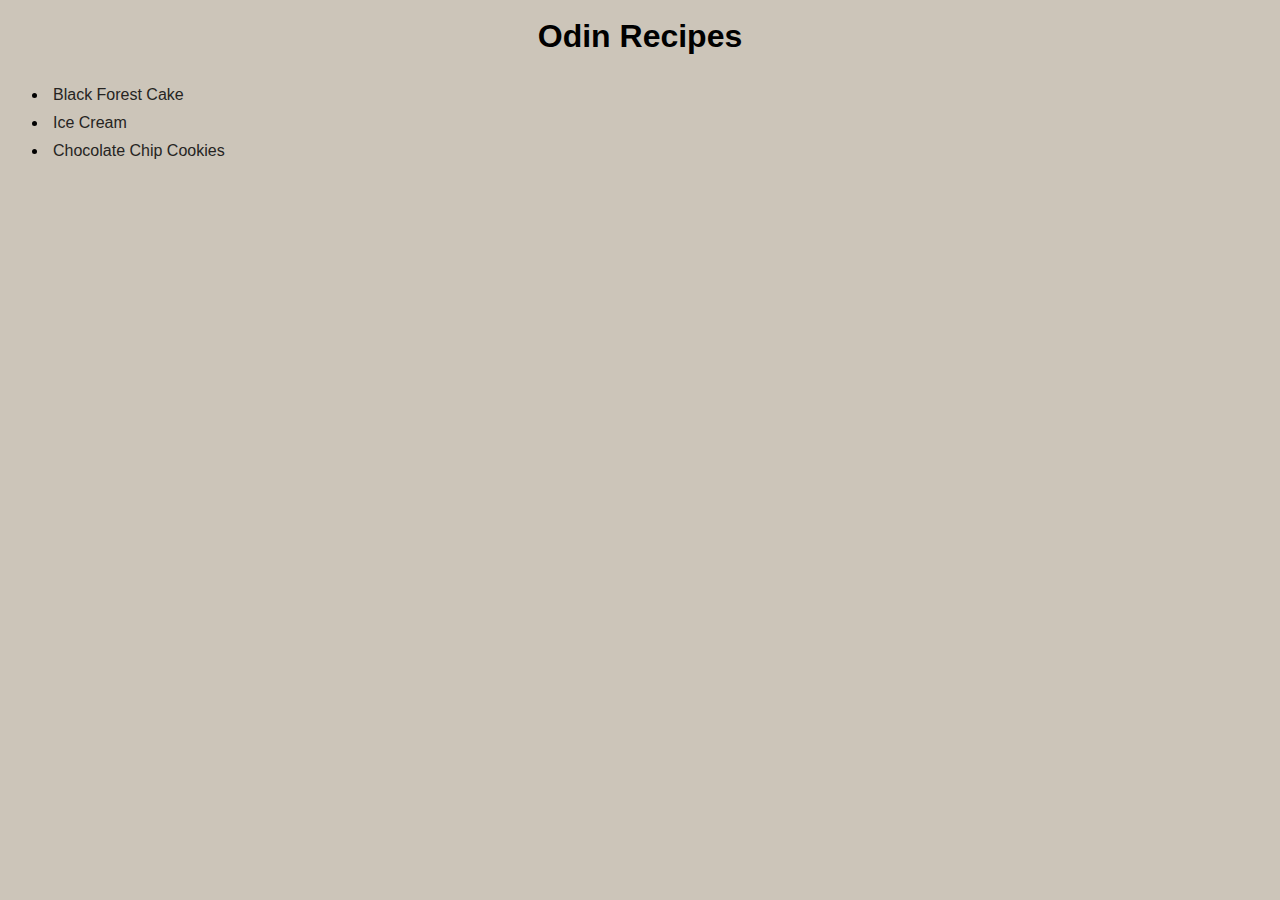
<file: index.html>
<!DOCTYPE html>
<html lang="en">
<head>
    <meta charset="UTF-8">
    <meta name="viewport" content="width=\, initial-scale=1.0">
    <title>Recipes</title>
    <link rel="stylesheet" href="./styles/styles.css">
</head>
<body>
    <h1>Odin Recipes</h1>
    <ul>
        <li><a href="./recipes/cake.html">Black Forest Cake</a></li>
        <li><a href="./recipes/icecream.html">Ice Cream</a></li>
        <li><a href="./recipes/cookie.html">Chocolate Chip Cookies</a></li>
    </ul>
</body>
</html>
</file>
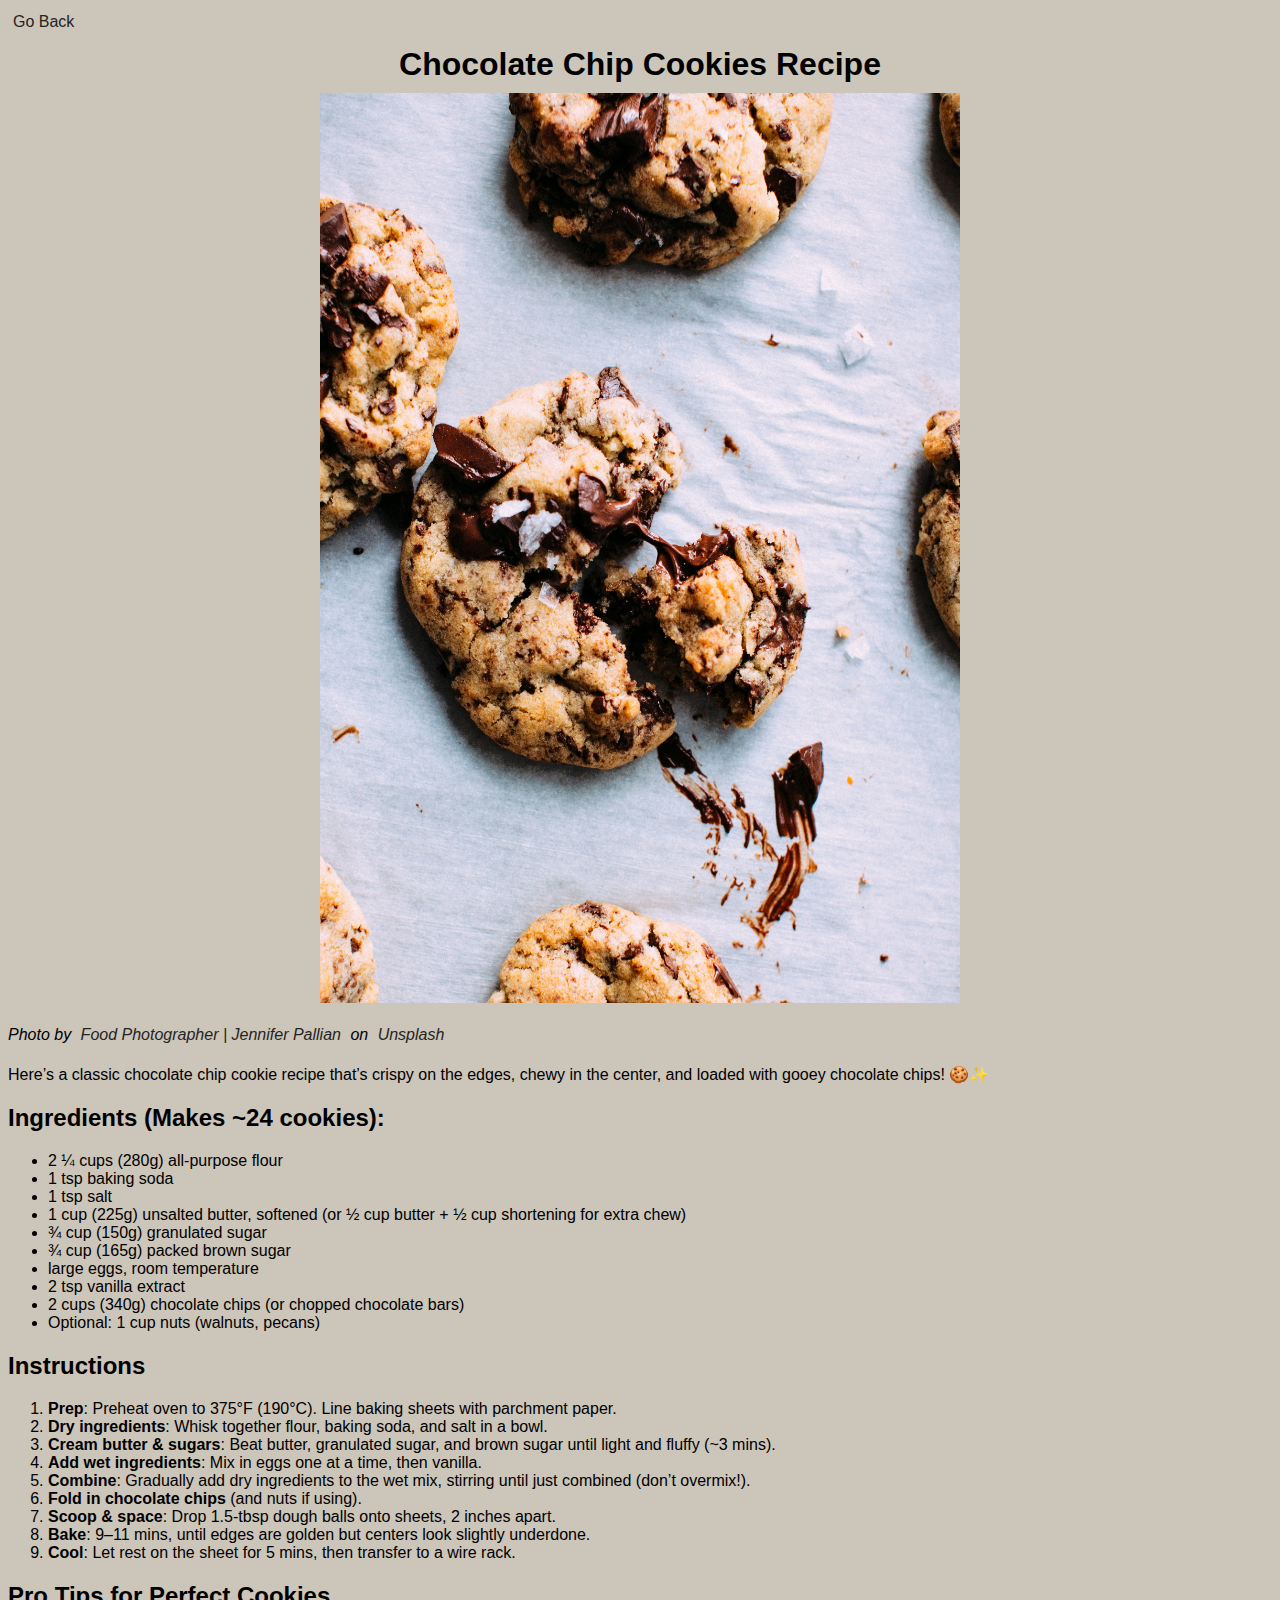
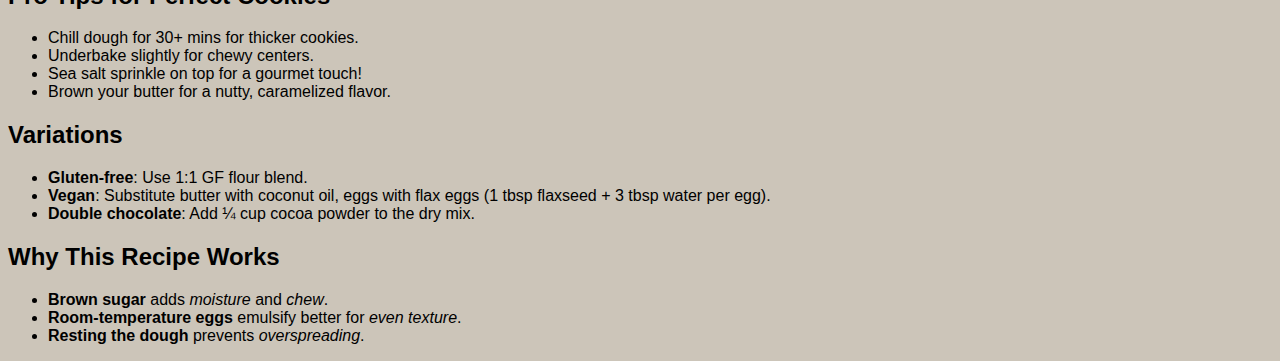
<file: recipes/cookie.html>
<!DOCTYPE html>
<html lang="en">
<head>
    <meta charset="UTF-8">
    <meta name="viewport" content="width=device-width, initial-scale=1.0">
    <link rel="stylesheet" href="../styles/styles.css">
    <title>Chocolate Chip Cookies</title>
</head>
<body>
    <a href="../index.html">Go Back</a>
    <h1>Chocolate Chip Cookies Recipe</h1>

    <img src="../images/cookie.jpg" width="640" height="910" alt="An image of chocolate chip cookies"> <br>

    <cite>
        Photo by <a href="https://unsplash.com/@foodess?utm_content=creditCopyText&utm_medium=referral&utm_source=unsplash" target="_blank" rel="noopener noreferrer">Food Photographer | Jennifer Pallian</a> on <a href="https://unsplash.com/photos/close-up-photo-of-baked-cookies-OfdDiqx8Cz8?utm_content=creditCopyText&utm_medium=referral&utm_source=unsplash" target="_blank" rel="noopener noreferrer">Unsplash</a>
    </cite> <br>

    <p>Here’s a classic chocolate chip cookie recipe that’s crispy on the edges, chewy in the center, and loaded with gooey chocolate chips! 🍪✨</p>

    <h2>Ingredients (Makes ~24 cookies):</h2>
    <ul>
        <li>2 ¼ cups (280g) all-purpose flour</li>
        <li>1 tsp baking soda</li>
        <li>1 tsp salt</li>
        <li>1 cup (225g) unsalted butter, softened (or ½ cup butter + ½ cup shortening for extra chew)</li>
        <li>¾ cup (150g) granulated sugar</li>
        <li>¾ cup (165g) packed brown sugar</li>
        <li>large eggs, room temperature</li>
        <li>2 tsp vanilla extract</li>
        <li>2 cups (340g) chocolate chips (or chopped chocolate bars)</li>
        <li>Optional: 1 cup nuts (walnuts, pecans)</li>
    </ul>

    <h2>Instructions</h2>
    <ol>
        <li><strong>Prep</strong>: Preheat oven to 375°F (190°C). Line baking sheets with parchment paper.</li>
        <li><strong>Dry ingredients</strong>: Whisk together flour, baking soda, and salt in a bowl.</li>
        <li><strong>Cream butter & sugars</strong>: Beat butter, granulated sugar, and brown sugar until light and fluffy (~3 mins).</li>
        <li><strong>Add wet ingredients</strong>: Mix in eggs one at a time, then vanilla.</li>
        <li><strong>Combine</strong>: Gradually add dry ingredients to the wet mix, stirring until just combined (don’t overmix!).</li>
        <li><strong>Fold in chocolate chips</strong> (and nuts if using).</li>
        <li><strong>Scoop & space</strong>: Drop 1.5-tbsp dough balls onto sheets, 2 inches apart.</li>
        <li><strong>Bake</strong>: 9–11 mins, until edges are golden but centers look slightly underdone.</li>
        <li><strong>Cool</strong>: Let rest on the sheet for 5 mins, then transfer to a wire rack.</li>
    </ol>

    <h2>Pro Tips for Perfect Cookies</h2>
    <ul>
        <li>Chill dough for 30+ mins for thicker cookies.</li>
        <li>Underbake slightly for chewy centers.</li>
        <li>Sea salt sprinkle on top for a gourmet touch!</li>
        <li>Brown your butter for a nutty, caramelized flavor.</li>
    </ul>

    <h2>Variations</h2>
    <ul>
        <li><strong>Gluten-free</strong>: Use 1:1 GF flour blend.</li>
        <li><strong>Vegan</strong>: Substitute butter with coconut oil, eggs with flax eggs (1 tbsp flaxseed + 3 tbsp water per egg).</li>
        <li><strong>Double chocolate</strong>: Add ¼ cup cocoa powder to the dry mix.</li>
    </ul>

    <h2> Why This Recipe Works</h2>
    <ul>
        <li><strong>Brown sugar</strong> adds <em>moisture</em> and <em>chew</em>.</li>
        <li><strong>Room-temperature eggs</strong> emulsify better for <em>even texture</em>.</li>
        <li><strong>Resting the dough</strong> prevents <em>overspreading</em>.</li>
    </ul>
</body>
</html>
</file>
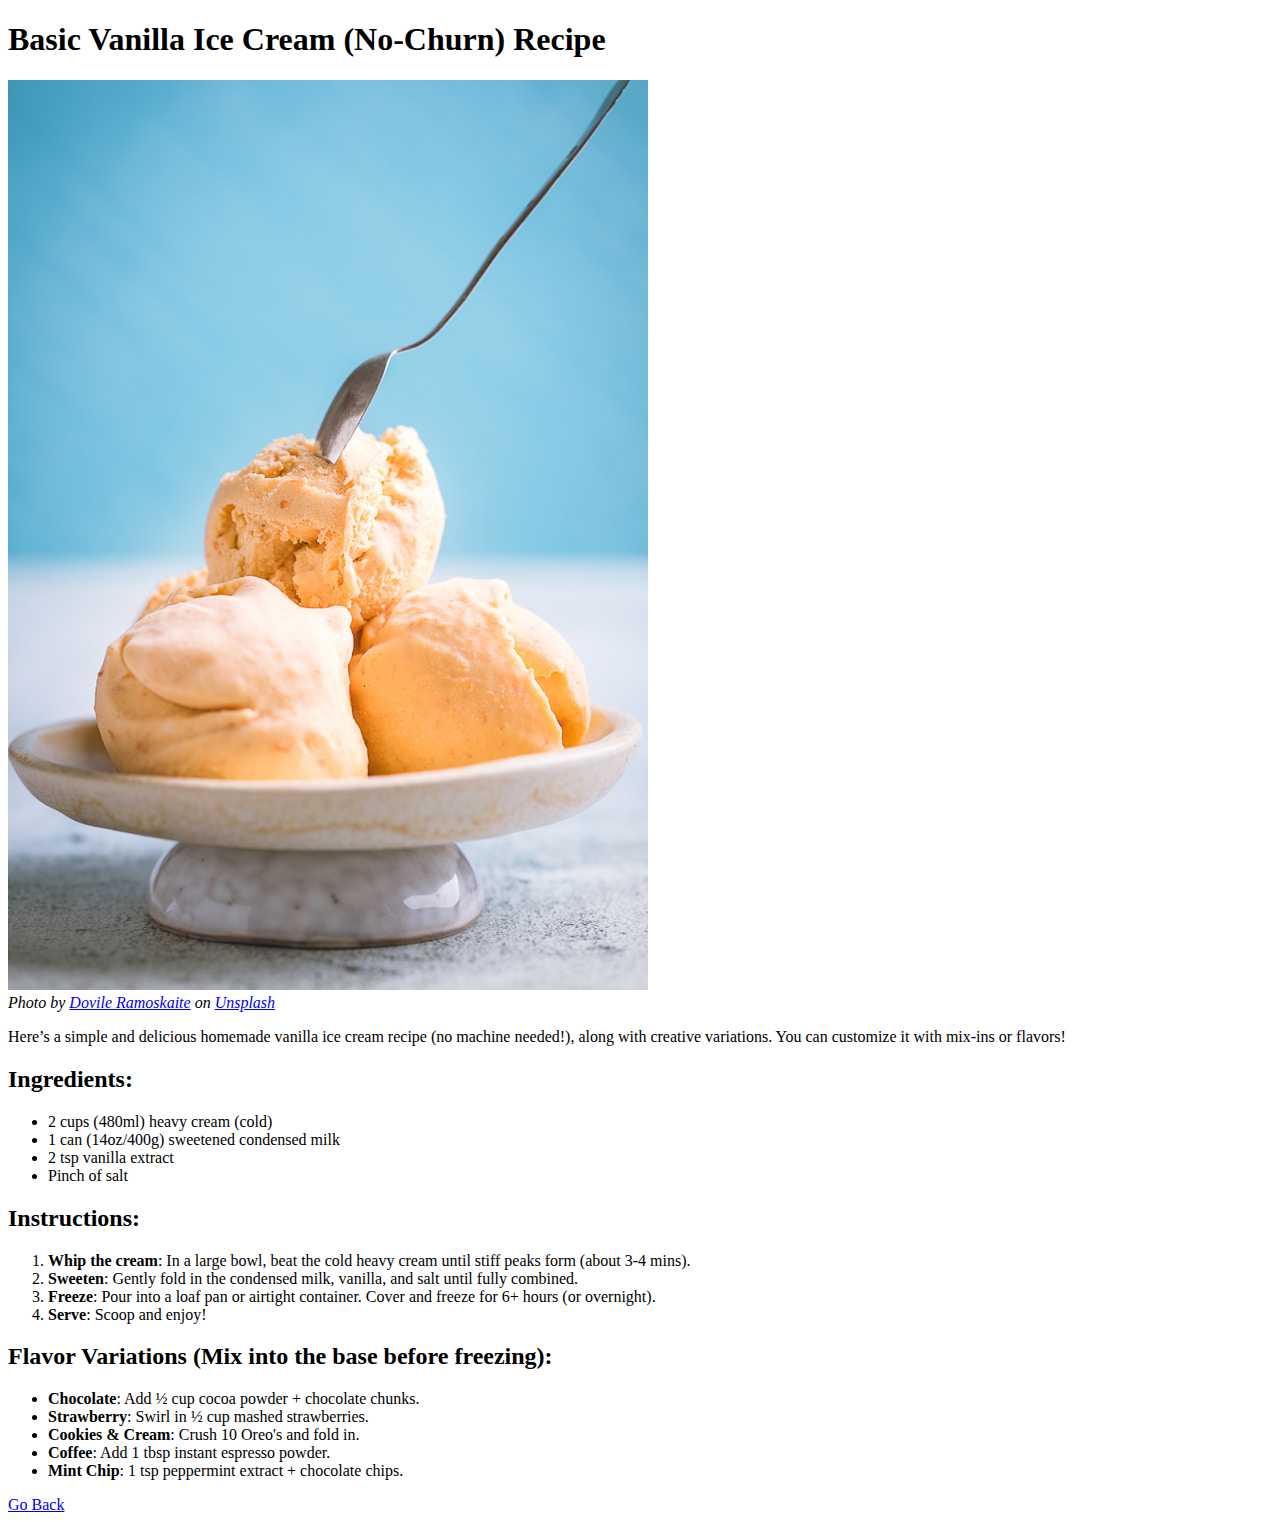
<file: recipes/icecream.html>
<!DOCTYPE html>
<html lang="en">
<head>
    <meta charset="UTF-8">
    <meta name="viewport" content="width=device-width, initial-scale=1.0">
    <title>Ice Cream</title>
</head>
<body>
    <h1>Basic Vanilla Ice Cream (No-Churn) Recipe</h1>
    <img src="../images/icecream.jpg" alt="An image of three scoops of Vanilla ice cream"> <br>
    <cite>
        Photo by <a href="https://unsplash.com/@dovilerm?utm_content=creditCopyText&utm_medium=referral&utm_source=unsplash">Dovile Ramoskaite</a> on <a href="https://unsplash.com/photos/bowl-of-ice-cream-iT4qcNMhYTQ?utm_content=creditCopyText&utm_medium=referral&utm_source=unsplash">Unsplash</a>
    </cite>
    <p>
        Here’s a simple and delicious homemade vanilla ice cream recipe (no machine needed!), along with creative variations. You can customize it with mix-ins or flavors!
    </p>
    <h2>Ingredients:</h2>
    <ul>
        <li>2 cups (480ml) heavy cream (cold)</li>
        <li>1 can (14oz/400g) sweetened condensed milk</li>
        <li>2 tsp vanilla extract</li>
        <li>Pinch of salt</li>
    </ul>
    <h2>Instructions:</h2>
    <ol>
        <li><strong>Whip the cream</strong>: In a large bowl, beat the cold heavy cream until stiff peaks form (about 3-4 mins).</li>
        <li><strong>Sweeten</strong>: Gently fold in the condensed milk, vanilla, and salt until fully combined.</li>
        <li><strong>Freeze</strong>: Pour into a loaf pan or airtight container. Cover and freeze for 6+ hours (or overnight).</li>
        <li><strong>Serve</strong>: Scoop and enjoy!</li>
    </ol>
    <h2>Flavor Variations (Mix into the base before freezing):</h2>
    <ul>
        <li><strong>Chocolate</strong>: Add ½ cup cocoa powder + chocolate chunks.</li>
        <li><strong>Strawberry</strong>: Swirl in ½ cup mashed strawberries.</li>
        <li><strong>Cookies & Cream</strong>: Crush 10 Oreo's and fold in.</li>
        <li><strong>Coffee</strong>: Add 1 tbsp instant espresso powder.</li>
        <li><strong>Mint Chip</strong>: 1 tsp peppermint extract + chocolate chips.</li>
    </ul>
    <a href="../index.html">Go Back</a>
</body>
</html>
</file>
<file: styles/styles.css>
*{
    font-family: Arial, Helvetica, sans-serif;
    background-color: #CCC5B9;
}

h1{
    margin: 0 auto;
    padding: 10px;
    text-align: center;
}

a{
    display: inline-block;
    padding: 5px;
}

a:link, a:visited{
    color: #252422;
    text-decoration: none;
}

a:hover{
    background-color: #403D39;
    color: #FFFCF2;
}

img{
    display: block;
    margin: 0 auto;
}
</file>
